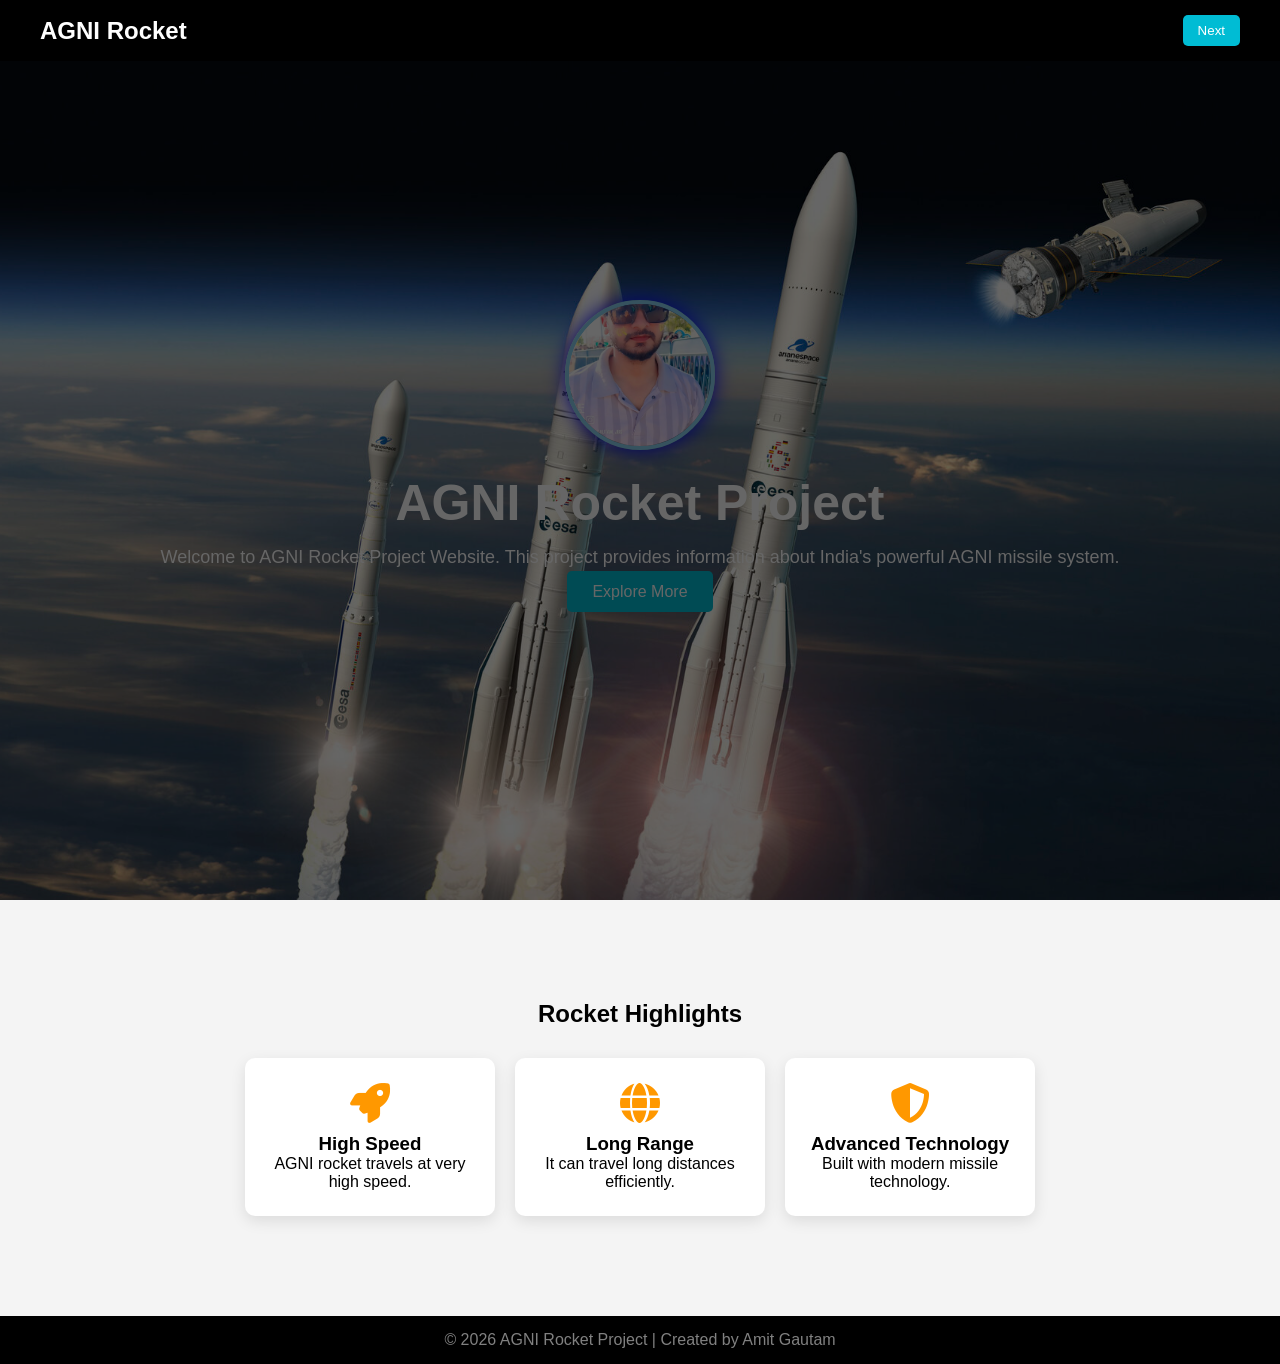
<file: index.html>
<!DOCTYPE html>
<html lang="en">
<head>
  <meta charset="UTF-8">
  <meta name="viewport" content="width=device-width, initial-scale=1.0">

<title>AGNI Rocket Project</title>

     <link rel="stylesheet" href="style.css">

<link rel="stylesheet"
       href="https://cdnjs.cloudflare.com/ajax/libs/font-awesome/6.5.0/css/all.min.css">

</head>

<body>

<!-- Navbar -->
<header>
<nav class="navbar">

<h1 class="logo">AGNI Rocket</h1>

       <button id="nextBtn">Next</button>
</nav>
</header>

<!-- Hero Section -->
       <section class="hero">

<div class="hero-text">

    <img src="1000270207.jpg" class="profile-img">

 <h1>AGNI Rocket Project</h1>

     <p>
     Welcome to AGNI Rocket Project Website.
     This project provides information about
     India's powerful AGNI missile system.
</p>

     <a href="about.html" class="btn">
     Explore More
</a>

</div>

    </section>

<!-- Features Section -->

     <section class="features">

     <h2>Rocket Highlights</h2>

<div class="feature-box">

      <div class="card">
      <i class="fas fa-rocket"></i>
      <h3>High Speed</h3>
      <p>AGNI rocket travels at very high speed.</p>
</div>

      <div class="card">
      <i class="fas fa-globe"></i>
      <h3>Long Range</h3>
      <p>It can travel long distances efficiently.</p>
</div>

         <div class="card">
         <i class="fas fa-shield-alt"></i>
         <h3>Advanced Technology</h3>
         <p>Built with modern missile technology.</p>
</div>

</div>

   </section>

<!-- Footer -->

<footer>

     <p>
     © 2026 AGNI Rocket Project | Created by Amit Gautam
     </p>

</footer>
<script>
const pages = [
    "index.html",
    "about.html",
    "parts.html",
    "mission.html",
    "contact.html"
];

let currentPage = window.location.pathname.split("/").pop();
if (currentPage === "") currentPage = "index.html";

let index = pages.indexOf(currentPage);

const nextBtn = document.getElementById("nextBtn");

// last page pe hide
if (index === pages.length - 1) {
    nextBtn.style.display = "none";
}

nextBtn.addEventListener("click", function() {
    if (index < pages.length - 1) {
        window.location.href = pages[index + 1];
    }
});
</script>

</body>
</html>
</file>
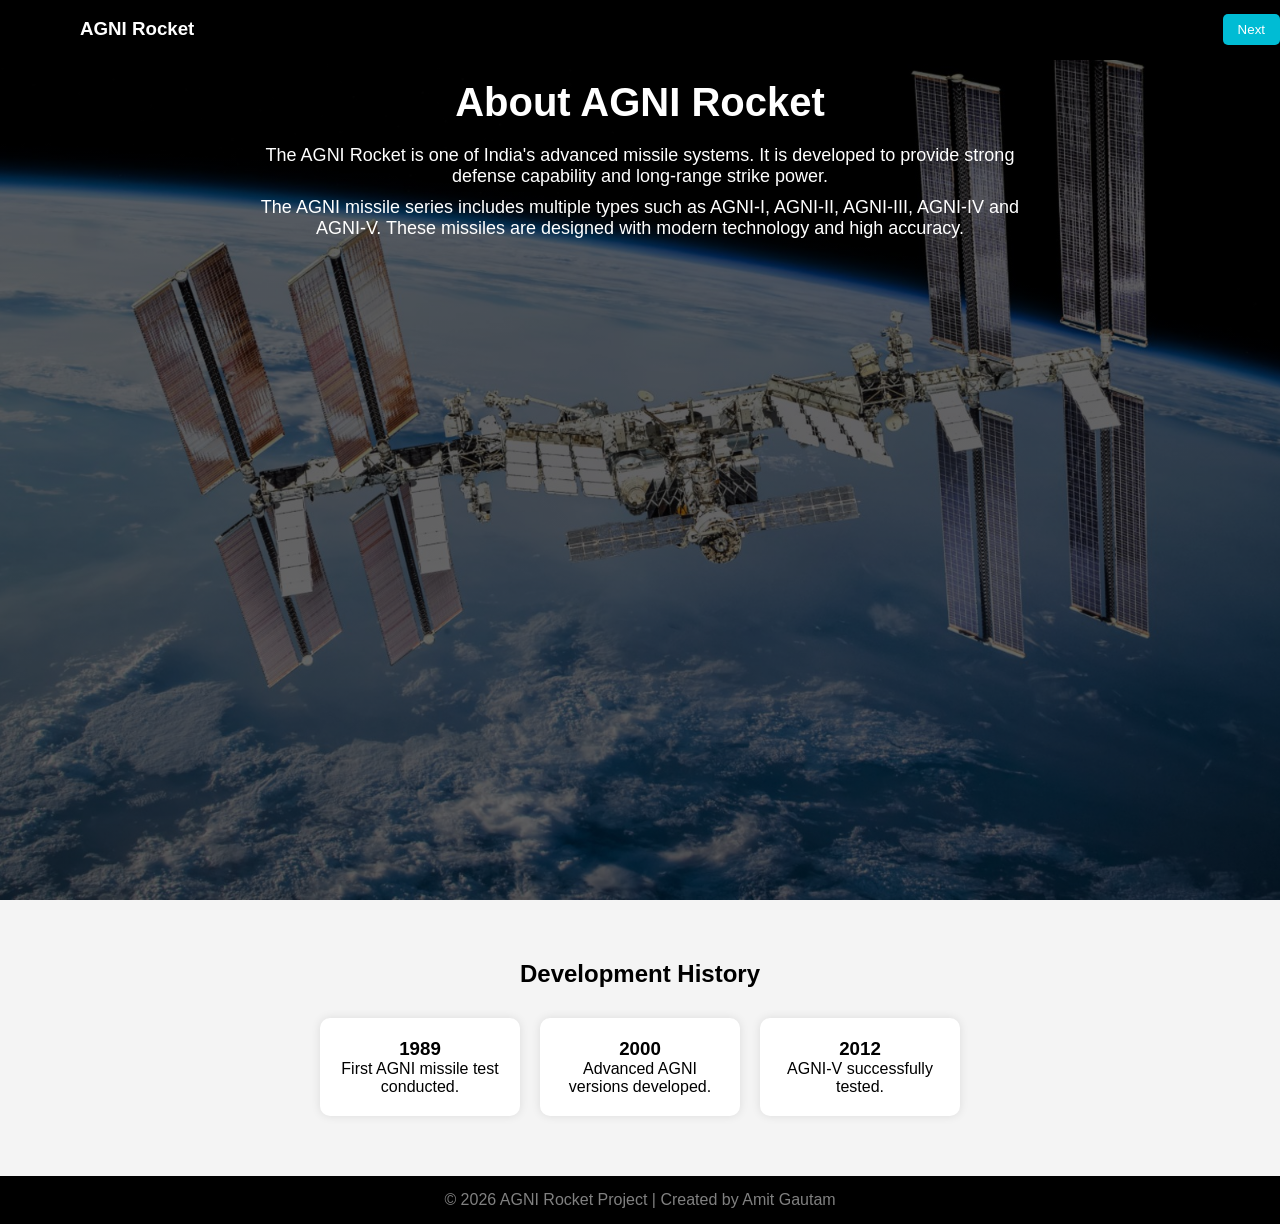
<file: about.html>
<!DOCTYPE html>
<html lang="en">
<head>
      <meta charset="UTF-8">
   <meta name="viewport" content="width=device-width, initial-scale=1.0">

<title>About - AGNI Rocket Project</title>

     <link rel="stylesheet" href="style.css">

</head>

     <body>

<!-- Navbar -->

<header>
      <nav class="navbar">

<h1 class="logo">AGNI Rocket</h1>

     <nav class="navbar">
    <h1 class="logo">AGNI Rocket</h1>
    <button id="nextBtn">Next</button>
</nav>
</nav>
</header>

<!-- About Section -->

<section class="about">

<h1>About AGNI Rocket</h1>

<p>
The AGNI Rocket is one of India's advanced missile systems.
It is developed to provide strong defense capability and
long-range strike power.
</p>

<p>
The AGNI missile series includes multiple types such as
AGNI-I, AGNI-II, AGNI-III, AGNI-IV and AGNI-V.
These missiles are designed with modern technology
and high accuracy.
</p>

</section>

<!-- Timeline Section -->

<section class="timeline">

<h2>Development History</h2>

<div class="timeline-box">

<div class="time-card">
<h3>1989</h3>
<p>First AGNI missile test conducted.</p>
</div>

<div class="time-card">
<h3>2000</h3>
<p>Advanced AGNI versions developed.</p>
</div>

<div class="time-card">
<h3>2012</h3>
<p>AGNI-V successfully tested.</p>
</div>

</div>

</section>

<footer>

<p>
© 2026 AGNI Rocket Project | Created by Amit Gautam
</p>

</footer>
<script>
const pages = [
    "index.html",
    "about.html",
    "parts.html",
    "mission.html",
    "contact.html"
];

let currentPage = window.location.pathname.split("/").pop();
if (currentPage === "") currentPage = "index.html";

let index = pages.indexOf(currentPage);

const nextBtn = document.getElementById("nextBtn");

// last page pe hide
if (index === pages.length - 1) {
    nextBtn.style.display = "none";
}

nextBtn.addEventListener("click", function() {
    if (index < pages.length - 1) {
        window.location.href = pages[index + 1];
    }
});
</script>

</body>
</html>
</file>
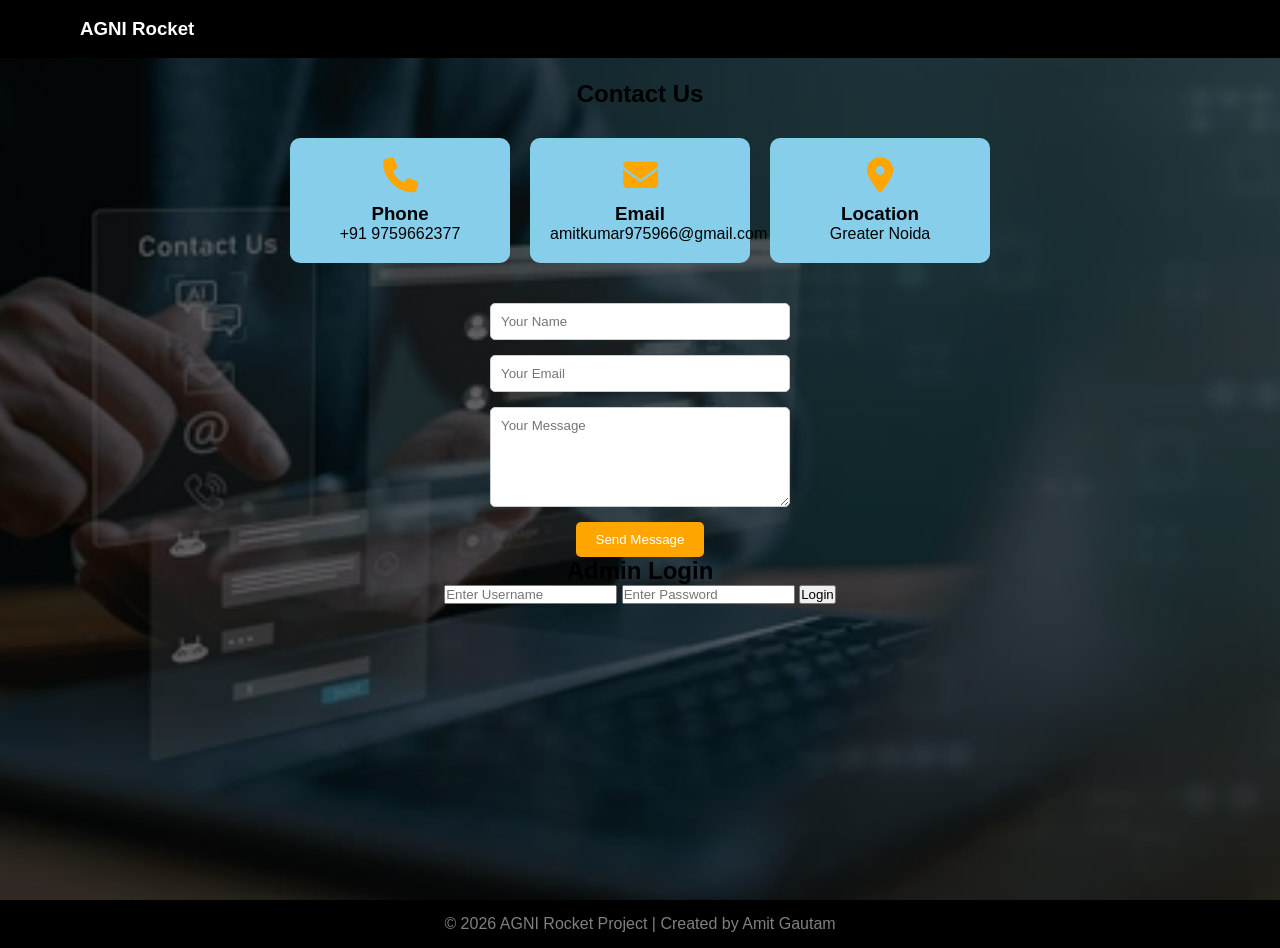
<file: contact.html>
<!DOCTYPE html>
<html lang="en">
<head>
       <meta charset="UTF-8">
       <meta name="viewport" content="width=device-width, initial-scale=1.0">

<title>Contact - AGNI Rocket Project</title>

        <link rel="stylesheet" href="style.css">

<link rel="stylesheet"
     href="https://cdnjs.cloudflare.com/ajax/libs/font-awesome/6.5.0/css/all.min.css">

    </head>

<body>

<header>
        <nav class="navbar">

<h1 class="logo">AGNI Rocket</h1>

         <nav class="navbar">
    <h1 class="logo">AGNI Rocket</h1>
    <button id="nextBtn">Next</button>
</nav>
</nav>
</header>

          <section class="contact">

<h1>Contact Us</h1>

          <div class="contact-container">

         <div class="contact-box">
         <i class="fas fa-phone"></i>
    <h3>Phone</h3>
    <p>+91 9759662377</p>
</div>

        <div class="contact-box">
        <i class="fas fa-envelope"></i>
        <h3>Email</h3>
        <p>amitkumar975966@gmail.com</p>
</div>

    <div class="contact-box">
    <i class="fas fa-map-marker-alt"></i>
    <h3>Location</h3>
    <p>Greater Noida</p>
</div>

</div>

<!-- Contact Form -->

<div class="contact-form">

          <input type="text" placeholder="Your Name">

          <input type="email" placeholder="Your Email">

          <textarea placeholder="Your Message"></textarea>

<button>Send Message</button>

</div>
<!-- Admin Login Section -->

          <div class="login">

         <h2>Admin Login</h2>

         <form onsubmit="return loginUser()">

    <input type="text"
     id="username"
     placeholder="Enter Username"
     required>

 <input type="password"
      id="password"
      placeholder="Enter Password"
      required>

<button type="submit">
Login
</button>

</form>

</div>

     </section>

    <footer>

<p>
      © 2026 AGNI Rocket Project | Created by Amit Gautam
  </p>

</footer>
<script>

function loginUser(){

    var user =
    document.getElementById("username").value;

    var pass =
    document.getElementById("password").value;

    if(user === "admin@akgautam" && pass === "975966"){

    window.location.href = "admin.html";
return false;

}
else{

       alert("Wrong Username or Password");
return false;

}

}

</script>
<script>
const pages = [
    "index.html",
    "about.html",
    "parts.html",
    "mission.html",
    "contact.html"
];

let currentPage = window.location.pathname.split("/").pop();
if (currentPage === "") currentPage = "index.html";

let index = pages.indexOf(currentPage);

const nextBtn = document.getElementById("nextBtn");

// last page pe hide
if (index === pages.length - 1) {
    nextBtn.style.display = "none";
}

nextBtn.addEventListener("click", function() {
    if (index < pages.length - 1) {
        window.location.href = pages[index + 1];
    }
});
</script>

</body>
</html>
</file>
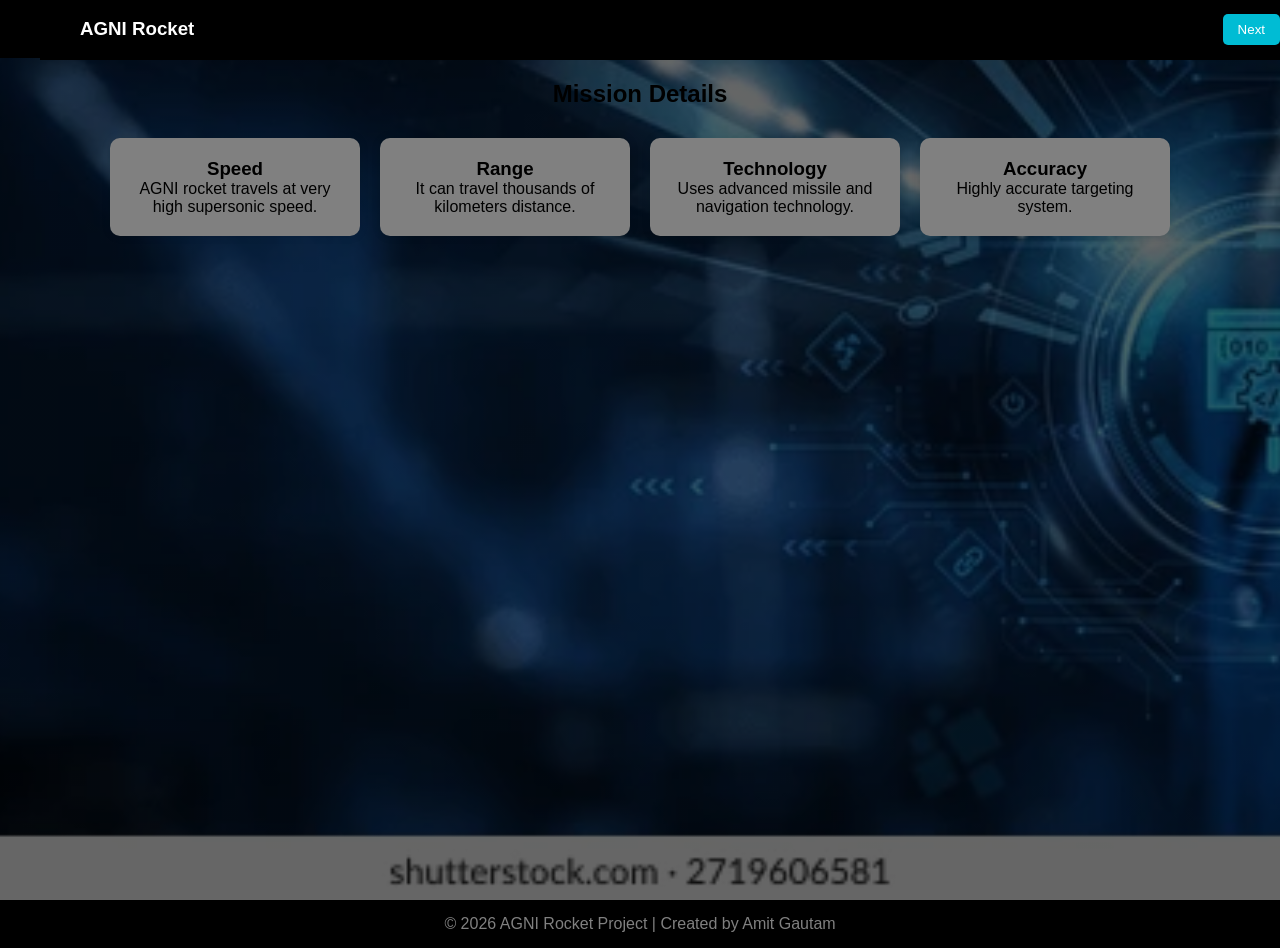
<file: mission.html>
<!DOCTYPE html>
<html lang="en">
<head>
<meta charset="UTF-8">
<meta name="viewport" content="width=device-width, initial-scale=1.0">

<title>Mission - AGNI Rocket Project</title>

<link rel="stylesheet" href="style.css">

</head>

<body>

<header>
<nav class="navbar">

<h1 class="logo">AGNI Rocket</h1>

<nav class="navbar">
    <h1 class="logo">AGNI Rocket</h1>
    <button id="nextBtn">Next</button>
</nav>

</nav>
</header>

<section class="mission">

<h1>Mission Details</h1>

<div class="mission-container">

<!-- Speed -->
<div class="mission-card" onclick="toggleDetails('speed')">
<h3>Speed</h3>

<p class="short-text">
AGNI rocket travels at very high supersonic speed.
</p>

<p class="details" id="speed">
AGNI missiles can travel at several kilometers per second,
making them extremely fast and capable of reaching
targets in a short time.
</p>

</div>

<!-- Range -->
<div class="mission-card" onclick="toggleDetails('range')">
<h3>Range</h3>

<p class="short-text">
It can travel thousands of kilometers distance.
</p>

<p class="details" id="range">
Different AGNI variants have different ranges,
from hundreds to more than 5000 kilometers,
allowing long-distance strike capability.
</p>

</div>

<!-- Technology -->
<div class="mission-card" onclick="toggleDetails('technology')">
<h3>Technology</h3>

<p class="short-text">
Uses advanced missile and navigation technology.
</p>

<p class="details" id="technology">
AGNI rockets use modern guidance systems,
solid fuel engines, and advanced navigation
technology to ensure precise flight paths.
</p>

</div>

<!-- Accuracy -->
<div class="mission-card" onclick="toggleDetails('accuracy')">
<h3>Accuracy</h3>

<p class="short-text">
Highly accurate targeting system.
</p>

<p class="details" id="accuracy">
The missile uses advanced control systems
and navigation technology to achieve
high accuracy and reliable targeting.
</p>

</div>

</div>

</section>

<footer>

<p>
© 2026 AGNI Rocket Project | Created by Amit Gautam
</p>

</footer>

<!-- JavaScript -->
<script>

function toggleDetails(id) {

var element = document.getElementById(id);

if (element.style.display === "block") {
element.style.display = "none";
}
else {
element.style.display = "block";
}

}

</script>
<script>
const pages = [
    "index.html",
    "about.html",
    "parts.html",
    "mission.html",
    "contact.html"
];

let currentPage = window.location.pathname.split("/").pop();
if (currentPage === "") currentPage = "index.html";

let index = pages.indexOf(currentPage);

const nextBtn = document.getElementById("nextBtn");

// last page pe hide
if (index === pages.length - 1) {
    nextBtn.style.display = "none";
}

nextBtn.addEventListener("click", function() {
    if (index < pages.length - 1) {
        window.location.href = pages[index + 1];
    }
});
</script>

</body>
</html>
</file>
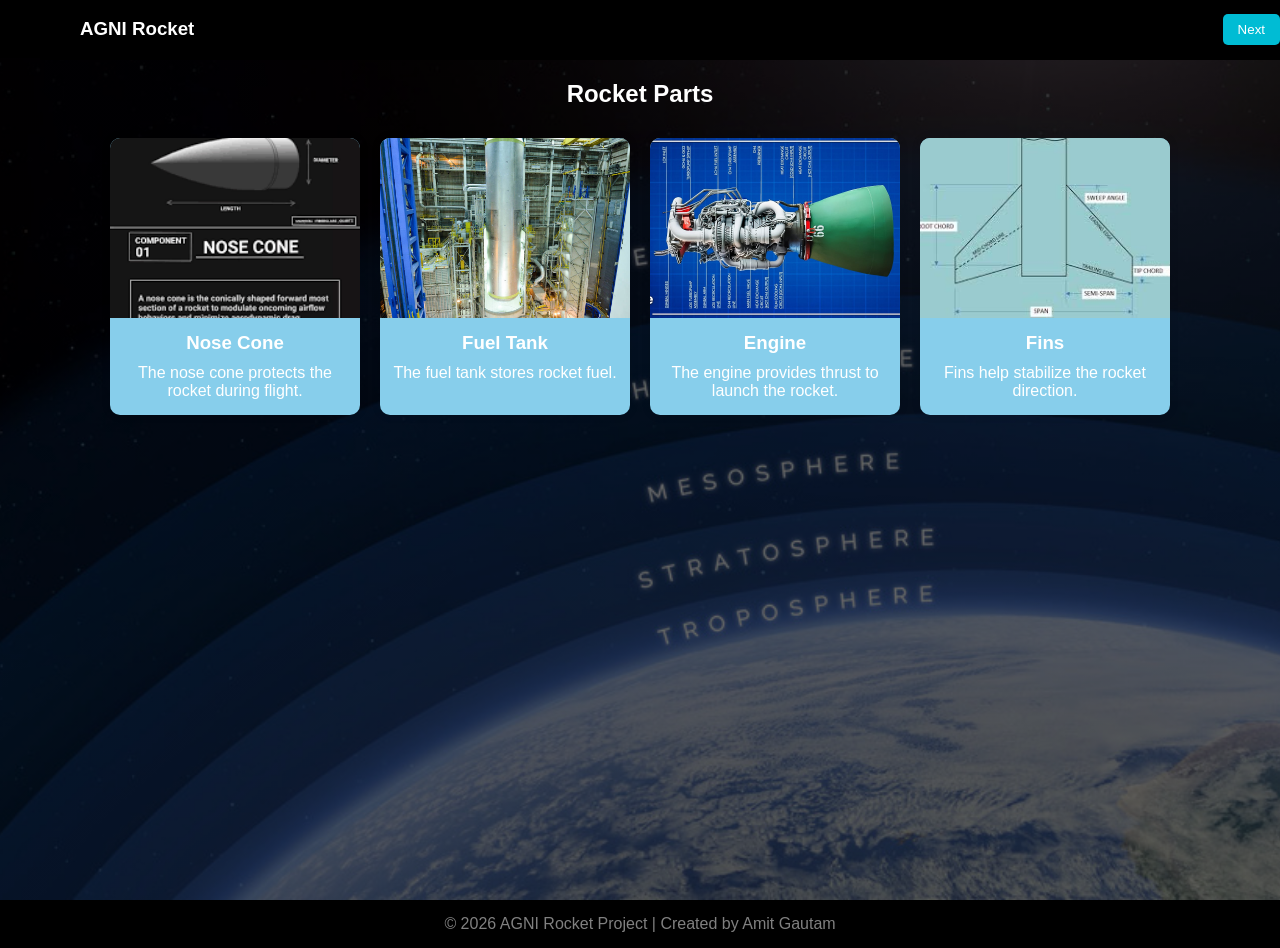
<file: parts.html>
<!DOCTYPE html>
<html lang="en">
<head>
            <meta charset="UTF-8">
            <meta name="viewport" content="width=device-width, initial-scale=1.0">

   <title>Rocket Parts - AGNI Rocket Project</title>

      <link rel="stylesheet" href="style.css">

</head>

<body>

<header>
<nav class="navbar">

      <h1 class="logo">AGNI Rocket</h1>

      <nav class="navbar">
    <h1 class="logo">AGNI Rocket</h1>
    <button id="nextBtn">Next</button>
</nav>

</nav>
</header>

<section class="parts">

<h1>Rocket Parts</h1>

<div class="parts-container">

<div class="part-card">
<img src="images.png">
<h3>Nose Cone</h3>
<p>The nose cone protects the rocket during flight.</p>
</div>

<div class="part-card">
<img src="Tanks_for_the_lift_pillars.jpg">
<h3>Fuel Tank</h3>
<p>The fuel tank stores rocket fuel.</p>
</div>

<div class="part-card">
<img src="maxresdefault.jpg">
<h3>Engine</h3>
<p>The engine provides thrust to launch the rocket.</p>
</div>

<div class="part-card">
<img src="download.jfif">
<h3>Fins</h3>
<p>Fins help stabilize the rocket direction.</p>
</div>

</div>

</section>

<footer>

<p>
© 2026 AGNI Rocket Project | Created by Amit Gautam
</p>

</footer>
<script>
const pages = [
    "index.html",
    "about.html",
    "parts.html",
    "mission.html",
    "contact.html"
];

let currentPage = window.location.pathname.split("/").pop();
if (currentPage === "") currentPage = "index.html";

let index = pages.indexOf(currentPage);

const nextBtn = document.getElementById("nextBtn");

// last page pe hide
if (index === pages.length - 1) {
    nextBtn.style.display = "none";
}

nextBtn.addEventListener("click", function() {
    if (index < pages.length - 1) {
        window.location.href = pages[index + 1];
    }
});
</script>

</body>
</html>
</file>
<file: style.css>
/* Reset */

*{
margin:0;
padding:0;
box-sizing:border-box;
font-family:Arial, sans-serif;
}

html, body {
    overflow-x: hidden;     /* side scroll band */
    overflow-y: auto;       /* vertical scroll ON */
    scroll-behavior: smooth; /* smooth scrolling */
}
/* Navbar */

.navbar{
display:flex;
justify-content:space-between;
align-items:center;
background:#000;
padding:15px 40px;
}

.logo{
color:white;
}

.nav-links{
list-style:none;
display:flex;
}

.nav-links li{
margin-left:20px;
}

.nav-links a{
color:white;
text-decoration:none;
font-weight:bold;
}

.nav-links a:hover{
color:skyblue;
}

/* Hero Section */

.hero{
height:90vh;
background:url("648b820751ea980019d69426.webp") center/cover no-repeat;
display:flex;
align-items:center;
justify-content:center;
text-align:center;
color:white;
}

.hero-text h1{
font-size:50px;
}

.hero-text p{
margin:15px 0;
font-size:18px;
}

.btn{
background:skyblue;
color:white;
padding:12px 25px;
text-decoration:none;
border-radius:5px;
}

.btn:hover{
background:red;
}

/* Features */

.features{
padding:60px 20px;
text-align:center;
}

.feature-box{
display:flex;
justify-content:center;
gap:20px;
margin-top:30px;
}

.card{
background:#f4f4f4;
padding:20px;
width:250px;
border-radius:10px;
transition:0.3s;
}

.card i{
font-size:40px;
color:orange;
margin-bottom:10px;
}

.card:hover{
transform:translateY(-10px);
}

/* Footer */

footer{
background:#000;
color:white;
text-align:center;
padding:15px;
}

/* About Section */

.about{
padding:60px 20px;
text-align:center;
}

.about h1{
font-size:40px;
margin-bottom:20px;
}

.about p{
max-width:800px;
margin:10px auto;
font-size:18px;
}

/* Timeline */

.timeline{
padding:60px 20px;
background:#f4f4f4;
text-align:center;
}

.timeline-box{
display:flex;
justify-content:center;
gap:20px;
margin-top:30px;
}

.time-card{
background:white;
padding:20px;
width:200px;
border-radius:10px;
box-shadow:0 0 10px rgba(0,0,0,0.1);
transition:0.3s;
}

.time-card:hover{
transform:scale(1.05);
}

/* Rocket Parts */

.parts{
padding:60px 20px;
text-align:center;
}

.parts-container{
display:flex;
flex-wrap:wrap;
justify-content:center;
gap:20px;
margin-top:30px;
}

.part-card{
background:skyblue;
width:250px;
border-radius:10px;
overflow:hidden;
box-shadow:0 0 10px rgba(0,0,0,0.1);
transition:0.3s;
}

.part-card img{
width:100%;
height:180px;
object-fit:cover;
}

.part-card h3{
margin:10px 0;
}

.part-card p{
padding:0 10px 15px;
}

.part-card:hover{
transform:translateY(-10px);
}

/* Gallery */

.gallery{
padding:60px 20px;
text-align:center;
}

.gallery-container{
display:flex;
flex-wrap:wrap;
justify-content:center;
gap:20px;
margin-top:30px;
}

.gallery-card{
width:250px;
height:180px;
overflow:hidden;
border-radius:10px;
box-shadow:0 0 10px rgba(0,0,0,0.1);
}

.gallery-card img{
width:100%;
height:100%;
object-fit:cover;
transition:0.3s;
}

.gallery-card img:hover{
transform:scale(1.1);
}

/* Mission */

.mission{
padding:60px 20px;
text-align:center;
background:#f4f4f4;
}

.mission-container{
display:flex;
flex-wrap:wrap;
justify-content:center;
gap:20px;
margin-top:30px;
}

.mission-card{
background:grey;
padding:20px;
width:250px;
border-radius:10px;
box-shadow:0 0 10px rgba(0,0,0,0.1);
transition:0.3s;
}

.mission-card:hover{
transform:translateY(-10px);
}

/* Contact */

.contact{
padding:60px 20px;
text-align:center;
}

.contact-container{
display:flex;
justify-content:center;
gap:20px;
margin-top:30px;
flex-wrap:wrap;
}

.contact-box{
background:skyblue;
padding:20px;
width:220px;
border-radius:10px;
transition:0.3s;
}

.contact-box i{
font-size:35px;
color:orange;
margin-bottom:10px;
}

.contact-box:hover{
transform:translateY(-10px);
}

/* Form */

.contact-form{
margin-top:40px;
display:flex;
flex-direction:column;
align-items:center;
gap:15px;
}

.contact-form input,
.contact-form textarea{
width:300px;
padding:10px;
border-radius:5px;
border:1px solid #ccc;
}

.contact-form textarea{
height:100px;
}

.contact-form button{
background:orange;
color:white;
padding:10px 20px;
border:none;
border-radius:5px;
cursor:pointer;
}

.contact-form button:hover{
background:red;
}

/* Profile Image */

.profile-img{
width:150px;
height:150px;
border-radius:50%;
border:4px solid skyblue;
object-fit:cover;
margin-bottom:20px;
box-shadow:0 0 20px blue;
}
.about{
    background: linear-gradient(
        rgba(0,0,0,0.6),
        rgba(0,0,0,0.6)
    ),
    url("F4usRYsv56CWbPk6YK2YCT.jpg");

    background-size: cover;
    background-position: center;
    background-repeat: no-repeat;

    min-height: 100vh;   /* ye line add karo */

    padding: 80px 20px;
    color: white;
}
.parts{
    background: linear-gradient(
        rgba(0,0,0,0.6),
        rgba(0,0,0,0.6)
    ),
    url("Atmospheric_Layers_Standard_4k.00360_print.jpg");

    background-size: cover;
    background-position: center;
    background-repeat: no-repeat;

    min-height: 100vh;

    padding: 80px 20px;
    color: white;
}
.gallery{
    background: linear-gradient(
        rgba(0,0,0,0.6),
        rgba(0,0,0,0.6)
    ),
    url("photo-1614121181207-4b6c334d353d.avif");

    background-size: cover;
    background-position: center;
    background-repeat: no-repeat;

    min-height: 100vh;

    padding: 80px 20px;
    color: white;
}
.mission{
    background: linear-gradient(
        rgba(0,0,0,0.6),
        rgba(0,0,0,0.6)
    ),
    url("businessman-hand-hold-lowcode-nocode-260nw-2719606581.webp");

    background-size: cover;
    background-position: center;
    background-repeat: no-repeat;

    min-height: 100vh;

    padding: 80px 80px;
    color: black;
}
.details{
display: none;
margin-top: 10px;
font-size: 14px;
line-height: 1.5;
}

.mission-card{
cursor: pointer;
transition: 0.3s;
}

.mission-card:hover{
transform: scale(1.05);
}
.contact{
    background: linear-gradient(
        rgba(0,0,0,0.6),
        rgba(0,0,0,0.6)
    ),
    url("aipowered-contact-us-concept-showing-600nw-2630356531.webp");

    background-size: cover;
    background-position: center;
    background-repeat: no-repeat;

    min-height: 100vh;

    padding: 80px 20px;
    color: black;
}
.admin{
text-align: center;
padding: 80px 20px;
color: white;
}

.admin-container{
max-width: 1000px;   /* pehle 800px tha — ab bada */
margin: auto;
background: rgba(0,0,0,0.7);
padding: 40px;       /* padding bhi bada */
border-radius: 15px;
}

.admin-img{
width: 300px;        /* image bhi badi */
margin: 15px;
border-radius: 12px;
}

.admin{
background: linear-gradient(
rgba(0,0,0,0.7),
rgba(0,0,0,0.7)
),
url("rocket.image/WhatsApp Image 2026-04-23 at 4.40.37 PM.jpeg");

background-size: cover;
background-position: center;
background-repeat: no-repeat;

min-height: 100vh;

text-align: center;
padding: 80px 20px;
color: white;
}

.admin-container{
max-width: 1000px;
margin: auto;
background: rgba(0,0,0,0.6);
padding: 40px;
border-radius: 15px;

box-shadow: 0 0 20px rgba(0,0,0,0.8);
}

.admin-img{
width: 300px;
margin: 15px;
border-radius: 12px;
}
*{
margin:0;
padding:0;
box-sizing:border-box;
font-family:Arial, sans-serif;
scroll-behavior:smooth;
}

/* Navbar */
.navbar{
display:flex;
justify-content:space-between;
align-items:center;
background:#000;
padding:15px 40px;
position:fixed;
width:100%;
z-index:1000;
}

.logo{
color:#fff;
}

.navbar button{
margin-left:10px;
padding:8px 15px;
border:none;
cursor:pointer;
background:#00bcd4;
color:#fff;
border-radius:5px;
transition:0.3s;
}

.navbar button:hover{
background:#0097a7;
}

/* Hero Section */
.hero{
height:100vh;
background:url("Artist_s_view_of_Europe_s_launcher_family_from_2024_onwards_pillars.jpg") center/cover no-repeat;
display:flex;
align-items:center;
justify-content:center;
position:relative;
}

.hero::before{
content:"";
position:absolute;
width:100%;
height:100%;
background:rgba(0,0,0,0.6);
}

.hero-content{
position:relative;
text-align:center;
color:#fff;
animation:fadeIn 2s;
}

.hero-content h1{
font-size:50px;
}

.hero-content p{
margin:20px 0;
font-size:18px;
}

.btn{
padding:12px 25px;
background:#00bcd4;
border:none;
color:#fff;
cursor:pointer;
border-radius:5px;
transition:0.3s;
}

.btn:hover{
background:#0097a7;
transform:scale(1.1);
}

/* Features */
.features{
padding:100px 20px;
text-align:center;
background:#f4f4f4;
}

.feature-box{
display:flex;
gap:20px;
justify-content:center;
flex-wrap:wrap;
margin-top:30px;
}

.card{
background:#fff;
padding:25px;
width:250px;
border-radius:10px;
box-shadow:0 5px 15px rgba(0,0,0,0.1);
transition:0.3s;
}

.card:hover{
transform:translateY(-10px);
}

.card i{
font-size:40px;
color:#ff9800;
margin-bottom:10px;
}

/* Footer */
footer{
background:#000;
color:gray;
text-align:center;
padding:15px;
}

/* Animation */
@keyframes fadeIn{
from{opacity:0; transform:translateY(30px);}
to{opacity:1; transform:translateY(0);}
}
</file>
